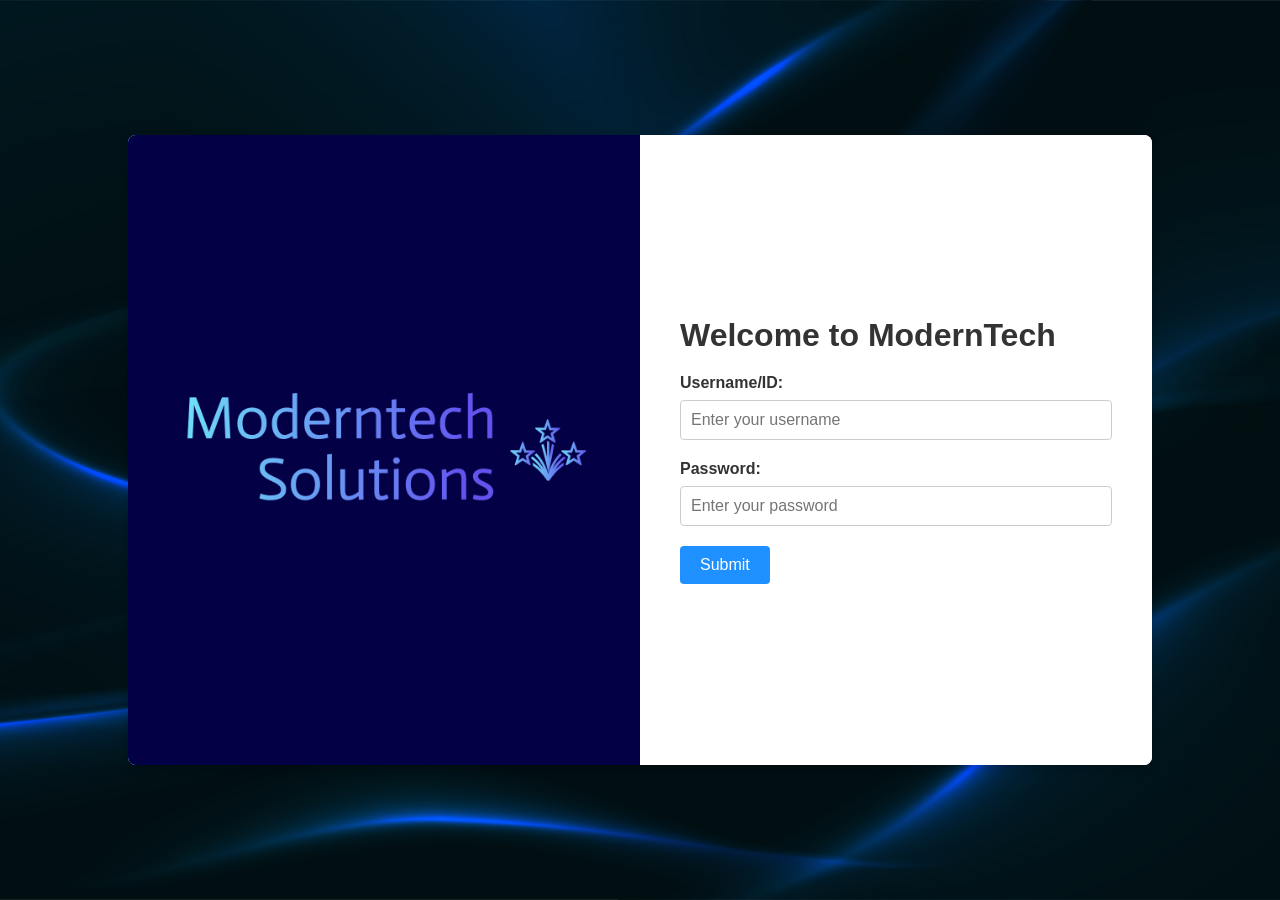
<file: index.html>
<!DOCTYPE html>
<html lang="en">
  <head>
    <meta charset="UTF-8" />
    <meta name="viewport" content="width=device-width, initial-scale=1.0" />
<!-- Title -->
    <title>ModernTech Login</title>
<!-- Linking CSS -->
    <link rel="stylesheet" href="./login/login.css" />
  </head>
  <body>
<!-- Main Container for the login form -->
    <div class="container">
<!-- Left Side of the Main div -->
      <div class="left-side"></div>

<!-- Right Side of the Main div -->
      <div class="right-side">
        <h1>Welcome to ModernTech</h1>
<!-- Login Form -->
        <form class="login-form">
          <label for="username">Username/ID:</label>
          <input type="text" id="username" name="username" placeholder="Enter your username" required />
<!-- Password Input -->
          <label for="password">Password:</label>
          <input type="password" id="password" name="password" placeholder="Enter your password" required />
          <button id="submitButton" type="submit">Submit</button>
        </form>
      </div>
    </div>
<!-- Linking JavaScript -->
    <script src="./login/login.js"></script>
  </body>
</html>
</file>
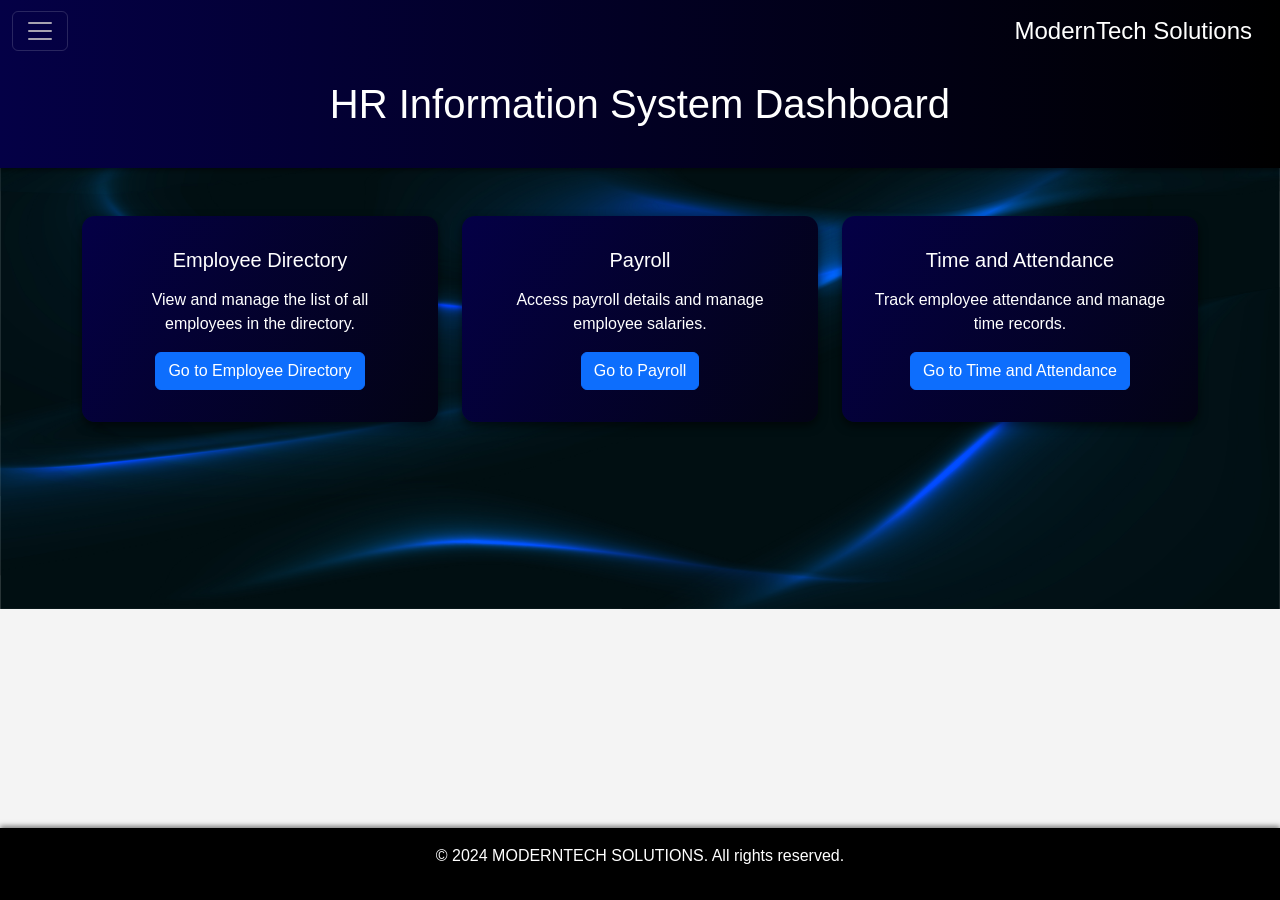
<file: dashboard.html>
<!DOCTYPE html>
<html lang="en">
<head>
    <meta charset="UTF-8">
    <meta name="viewport" content="width=device-width, initial-scale=1.0">
    <link href="https://cdn.jsdelivr.net/npm/bootstrap@5.3.3/dist/css/bootstrap.min.css" rel="stylesheet" integrity="sha384-QWTKZyjpPEjISv5WaRU9OFeRpok6YctnYmDr5pNlyT2bRjXh0JMhjY6hW+ALEwIH" crossorigin="anonymous">
    <script src="https://cdn.jsdelivr.net/npm/bootstrap@5.3.3/dist/js/bootstrap.bundle.min.js" integrity="sha384-YvpcrYf0tY3lHB60NNkmXc5s9fDVZLESaAA55NDzOxhy9GkcIdslK1eN7N6jIeHz" crossorigin="anonymous"></script>
    <title>Dashboard</title>
    <link rel="stylesheet" href="dashboard.css">
    <link rel="icon" type="image/png" href="moderntech-solutions-high-resolution-logo-removebg-preview.png">

</head>
<body>
<br>
<br>


    <header>
        <h1>HR Information System Dashboard</h1>
    </header>


<!-- Bootstrap -->
<nav class="navbar fixed-top" style="background: linear-gradient(90deg, #040046, #000000)";
>
  <div class="container-fluid">
    <!-- Move the navbar toggler button to the left -->
    <button class="navbar-toggler" type="button" data-bs-toggle="offcanvas" data-bs-target="#offcanvasDarkNavbar" aria-controls="offcanvasDarkNavbar" aria-label="Toggle navigation" style="filter: invert(1);">
  <span class="navbar-toggler-icon"></span>
</button>


    <!-- Move the navbar brand to the left -->
    <a class="navbar-brand" href="#">ModernTech Solutions</a>

    <!-- Offcanvas content that will slide from the left -->
    <div class="offcanvas offcanvas-start  text-bg-dark opened-nav" tabindex="-1" id="offcanvasDarkNavbar" aria-labelledby="offcanvasDarkNavbarLabel">
      <div class="offcanvas-header">
        <div>
  <a href="#" class="d-flex align-items-center mb-3 mb-md-0 me-md-auto text-white text-decoration-none">
    <img src="moderntech-solutions-high-resolution-logo-removebg-preview.png" alt="Logo" style="height: 40px; margin-right: 10px;">
           <h5 class="offcanvas-title" id="offcanvasLightNavbarLabel">HR Information System</h5>

  </a>

       </div>
        </h5>
        <button type="button" class="btn-close btn-close-white" data-bs-dismiss="offcanvas" aria-label="Close"></button>
      </div>
      <div class="offcanvas-body">
        <ul class="navbar-nav justify-content-end flex-grow-1 pe-3">
            <li class="nav-item">
          <a class="nav-link active" href="dashboard.html">Home</a>
          </li>
          <li class="nav-item">
            <a class="nav-link" aria-current="page" href="employeedata.html">Employee Directory</a>
          </li>
          <li class="nav-item">
            <a class="nav-link" href="payroll.html">Payroll</a>
          </li>
          <li class="nav-item">
          <a class="nav-link" href="#">Time and Attendance</a>
          </li>
         <div class="position-absolute bottom-0 end-0 translate-middle-x text-center  pb-3">
  <a href="login.html">
    <button id="submitButton" type="button" class="btn btn-danger logout-btn">Logout</button>
  </a>
</div>
      </div>
    </div>
  </div>
</nav>


<!--MAIN-->
    <main>
      
        <section class="container py-5">
            <!-- Summary Cards -->
            <div class="row row-cols-1 row-cols-md-3 g-4">
                <!-- Employee Directory Summary Card -->
                <div class="col">
                    <div class="card h-100 text-center">
                        <div class="card-body">
                            <h2 class="card-title">Employee Directory</h2>
                            <p class="card-text">View and manage the list of all employees in the directory.</p>
                            <a href="employeedata.html" class="btn btn-primary">Go to Employee Directory</a>
                        </div>
                    </div>
                </div>

                <!-- Payroll Summary Card -->
                <div class="col">
                    <div class="card h-100 text-center">
                        <div class="card-body">
                            <h2 class="card-title">Payroll</h2>
                            <p class="card-text">Access payroll details and manage employee salaries.</p>
                            <a href="payroll.html" class="btn btn-primary">Go to Payroll</a>
                        </div>
                    </div>
                </div>

                <!-- Time and Attendance Summary Card -->
                <div class="col">
                    <div class="card h-100 text-center">
                        <div class="card-body">
                            <h5 class="card-title">Time and Attendance</h5>
                            <p class="card-text">Track employee attendance and manage time records.</p>
                            <a href="time-and-attendance.html" class="btn btn-primary">Go to Time and Attendance</a>
                        </div>
                    </div>
                </div>
            </div>
        </section>
    </main>


    <footer>
        <p>&copy; 2024 MODERNTECH SOLUTIONS. All rights reserved.</p>
    </footer>

    <script src="dashboard.js"></script>
</body>
</html>
</file>
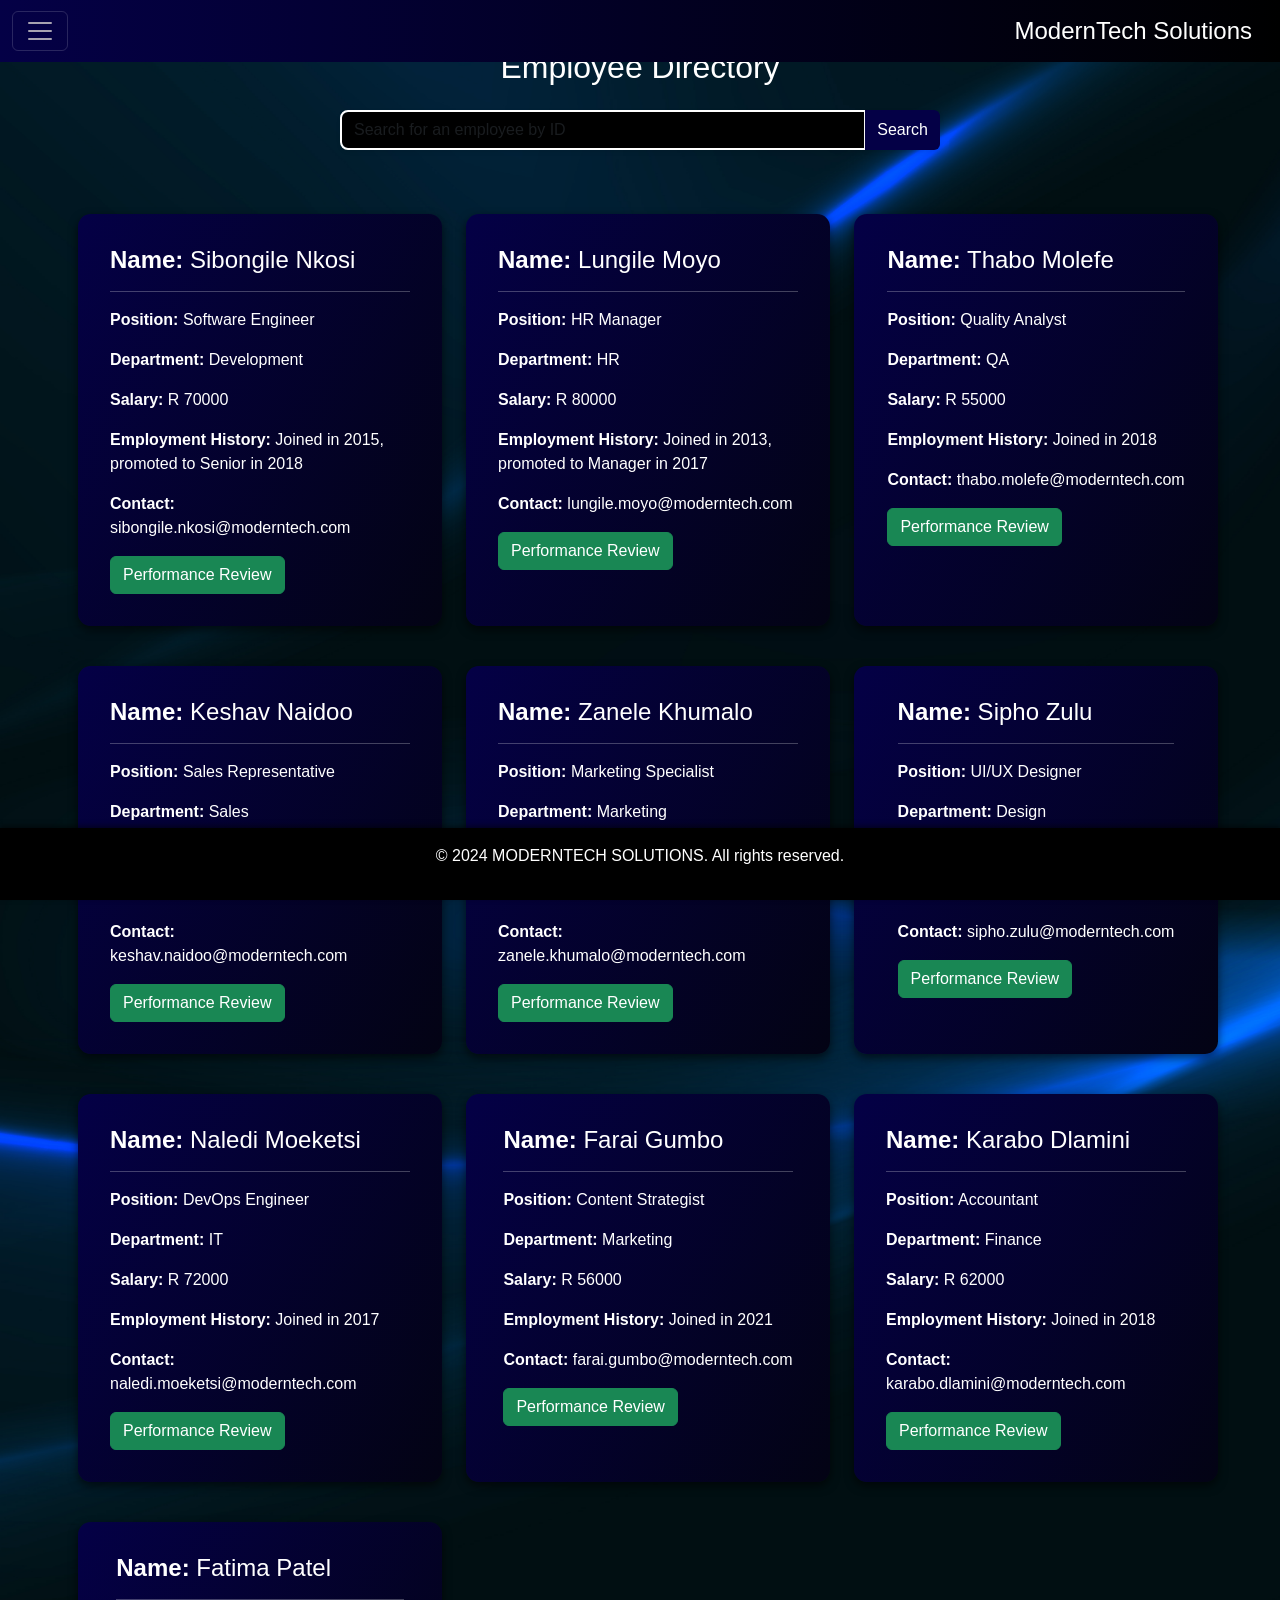
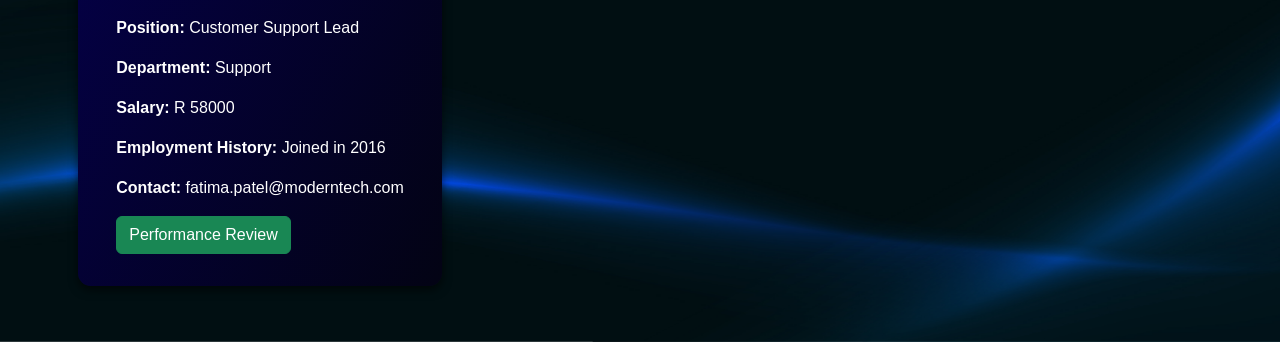
<file: employeedata.html>
<!-- <!DOCTYPE html>
<html lang="en">
<head>
    <meta charset="UTF-8">
    <meta name="viewport" content="width=device-width, initial-scale=1.0">
    <link href="https://cdn.jsdelivr.net/npm/bootstrap@5.3.3/dist/css/bootstrap.min.css" rel="stylesheet" integrity="sha384-QWTKZyjpPEjISv5WaRU9OFeRpok6YctnYmDr5pNlyT2bRjXh0JMhjY6hW+ALEwIH" crossorigin="anonymous">
    <script src="https://cdn.jsdelivr.net/npm/bootstrap@5.3.3/dist/js/bootstrap.bundle.min.js" integrity="sha384-YvpcrYf0tY3lHB60NNkmXc5s9fDVZLESaAA55NDzOxhy9GkcIdslK1eN7N6jIeHz" crossorigin="anonymous"></script>
    <title>Employee Directory</title>
    <link rel="stylesheet" href="style.css">
</head>
<body>

    <header>
        <h1>Welcome to My Website</h1>
    </header>

    <nav class="navbar navbar-expand-lg navbar-dark bg-dark">
        <a class="navbar-brand" href="#">ModernTech HR</a>
        <button class="navbar-toggler" type="button" data-toggle="collapse" data-target="#navbarNav" aria-controls="navbarNav" aria-expanded="false" aria-label="Toggle navigation">
            <span class="navbar-toggler-icon"></span>
        </button>
        <div class="collapse navbar-collapse" id="navbarNav">
            <ul class="navbar-nav ml-auto">
                <li class="nav-item">
                    <a class="nav-link" href="index.html">Staff Information</a>
                </li>
                <li class="nav-item">
                    <a class="nav-link" href="#salary">Salary Management</a>
                </li>
                <li class="nav-item">
                    <a class="nav-link" href="#leave">Holiday request</a>
                </li>
                <li class="nav-item">
                    <a class="nav-link" href="#attendance-tracking">Employee att </a>
                </li>
            </ul>
        </div>
    </nav>

    <main>
        <section>
            <h2>Main Content</h2>
            <div id="data-container"></div>
        </section>
    </main>

    <footer>
        <p>&copy; 2024 MODERNTECH SOLUTIONS. All rights reserved.</p>
    </footer>

    <script src="script.js"></script>
</body>
</html> -->



<!DOCTYPE html>
<html lang="en">
<head>
    <meta charset="UTF-8">
    <meta name="viewport" content="width=device-width, initial-scale=1.0">
    <link href="https://cdn.jsdelivr.net/npm/bootstrap@5.3.3/dist/css/bootstrap.min.css" rel="stylesheet" integrity="sha384-QWTKZyjpPEjISv5WaRU9OFeRpok6YctnYmDr5pNlyT2bRjXh0JMhjY6hW+ALEwIH" crossorigin="anonymous">
    <script src="https://cdn.jsdelivr.net/npm/bootstrap@5.3.3/dist/js/bootstrap.bundle.min.js" integrity="sha384-YvpcrYf0tY3lHB60NNkmXc5s9fDVZLESaAA55NDzOxhy9GkcIdslK1eN7N6jIeHz" crossorigin="anonymous"></script>
    <title>Employee Directory</title>
    <link rel="stylesheet" href="employeedata.css">
    <link rel="icon" type="image/png" href="moderntech-solutions-high-resolution-logo-removebg-preview.png">

</head>
<body>
<!-- Bootstrap -->
<nav class="navbar fixed-top" style="background: linear-gradient(90deg, #040046, #000000)";
>
  <div class="container-fluid">
    <!-- Move the navbar toggler button to the left -->
    <button class="navbar-toggler" type="button" data-bs-toggle="offcanvas" data-bs-target="#offcanvasDarkNavbar" aria-controls="offcanvasDarkNavbar" aria-label="Toggle navigation" style="filter: invert(1);">
  <span class="navbar-toggler-icon"></span>
</button>


    <!-- Move the navbar brand to the left -->
    <a class="navbar-brand" href="#">ModernTech Solutions</a>

    <!-- Offcanvas content that will slide from the left -->
    <div class="offcanvas offcanvas-start  text-bg-dark opened-nav" tabindex="-1" id="offcanvasDarkNavbar" aria-labelledby="offcanvasDarkNavbarLabel">
      <div class="offcanvas-header">
        <div>
  <a href="#" class="d-flex align-items-center mb-3 mb-md-0 me-md-auto text-white text-decoration-none">
    <img src="moderntech-solutions-high-resolution-logo-removebg-preview.png" alt="Logo" style="height: 40px; margin-right: 10px;">
           <h5 class="offcanvas-title" id="offcanvasLightNavbarLabel">HR Information System</h5>

  </a>

       </div>
        </h5>
        <button type="button" class="btn-close btn-close-white" data-bs-dismiss="offcanvas" aria-label="Close"></button>
      </div>
      <div class="offcanvas-body">
        <ul class="navbar-nav justify-content-end flex-grow-1 pe-3">
            <li class="nav-item">
          <a class="nav-link" href="dashboard.html">Home</a>
          </li>
          <li class="nav-item">
            <a class="nav-link active" aria-current="page" href="employeedata.html">Employee Directory</a>
          </li>
          <li class="nav-item">
            <a class="nav-link" href="payroll.html">Payroll</a>
          </li>
          <li class="nav-item">
          <a class="nav-link" href="#">Time and Attendance</a>
          </li>
         <div class="position-absolute bottom-0 end-0 translate-middle-x text-center  pb-3">
  <a href="login.html">
    <button id="submitButton" type="button" class="btn btn-danger logout-btn">Logout</button>
  </a>
</div>
      </div>
    </div>
  </div>
</nav>

    <main>
        <section class="container py-5">
            <h2 class="text-center mb-4">Employee Directory</h2>
    
            <!-- Search Section -->
            <div class="input-group mb-4">
                <input 
                    type="text"
                    id="searchInput"
                    class="form-control shadow-sm"
                    placeholder="Search for an employee by ID"
                    aria-label="Search for an employee"
                >
                <button class="btn btn-primary shadow-sm" onclick="searchEmployee()">Search</button>
            </div>
            
            <!-- Add an Employee
<div class="text-center my-4">
  <h3>Add a New Employee</h3>
  <input type="text" id="newEmployeeName" placeholder="Name" class="form-control my-2">
  <input type="text" id="newEmployeePosition" placeholder="Position" class="form-control my-2">
  <input type="text" id="newEmployeeDepartment" placeholder="Department" class="form-control my-2">
  <input type="number" id="newEmployeeSalary" placeholder="Salary" class="form-control my-2">
  <button class="btn btn-primary" onclick="addEmployee()">Add Employee</button>
</div> -->

    
            <!-- Search Results -->
            <div id="employeeList" class="row row-cols-1 row-cols-md-2 g-4"></div>
    
            <!-- All Employees Data -->
            <div id="data-container" class="row row-cols-1 row-cols-md-2 row-cols-lg-3 g-4 mt-4"></div>
            
        </section>
    </main>
    

    <footer>
        <p>&copy; 2024 MODERNTECH SOLUTIONS. All rights reserved.</p>
    </footer>

    <script src="employeedata.js"></script>
</body>
</html>
</file>
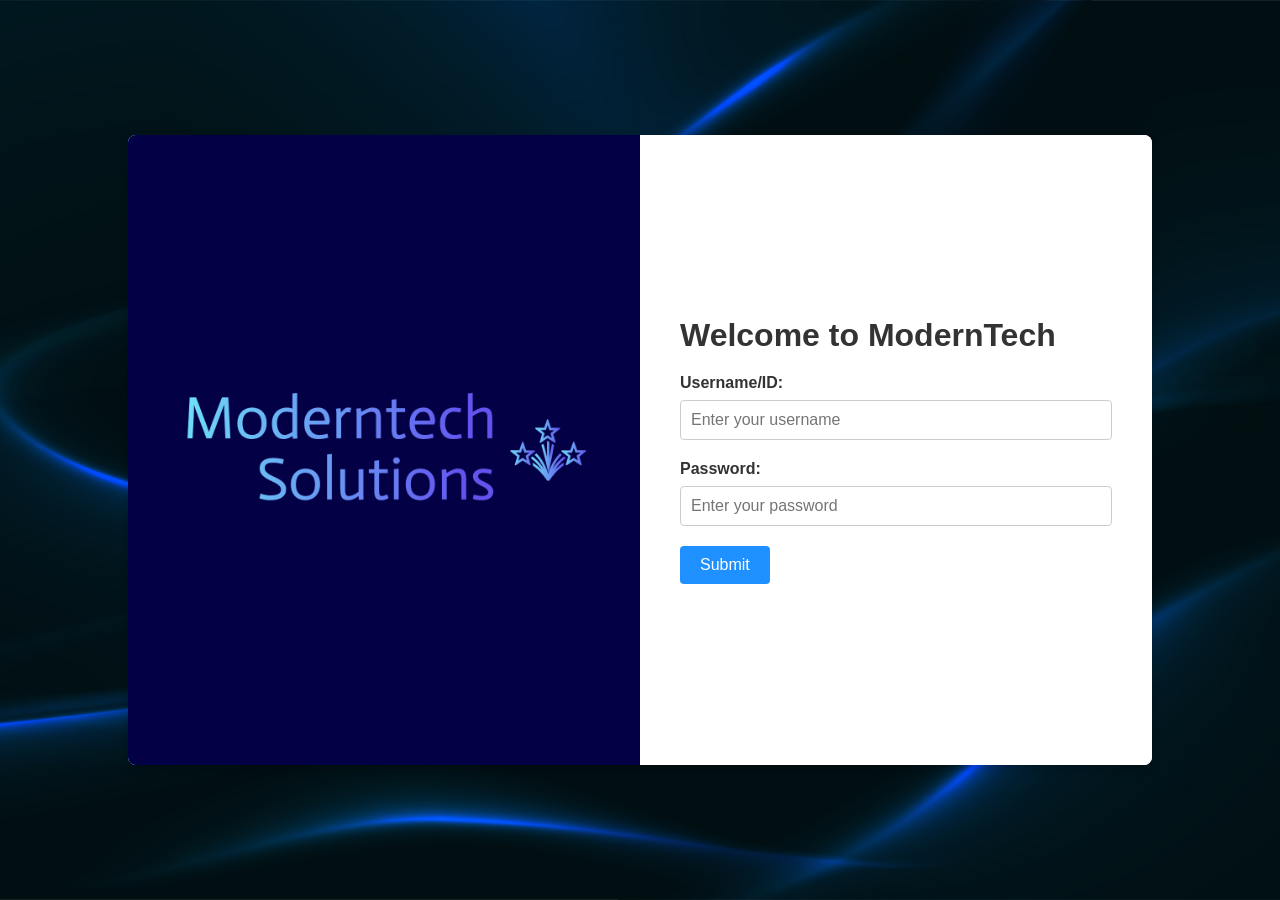
<file: login.html>
<!DOCTYPE html>
<html lang="en">
  <head>
    <meta charset="UTF-8" />
    <meta name="viewport" content="width=device-width, initial-scale=1.0" />
    <title>ModernTech Login</title>
    <link rel="stylesheet" href="login.css" />
  </head>
  <body>
    <div class="container">
      <div class="left-section"></div>

      <div class="right-section">
        <h1>Welcome to ModernTech</h1>
        <form class="login-form">
          <label for="username">Username/ID:</label>
          <input
            type="text"
            id="username"
            name="username"
            placeholder="Enter your username"
            required
          />

          <label for="password">Password:</label>
          <input
            type="password"
            id="password"
            name="password"
            placeholder="Enter your password"
            required
          />
          <button id="submitButton" type="submit">Submit</button>
        </form>
      </div>
    </div>
    <script src="login.js"></script>
  </body>
</html>
</file>
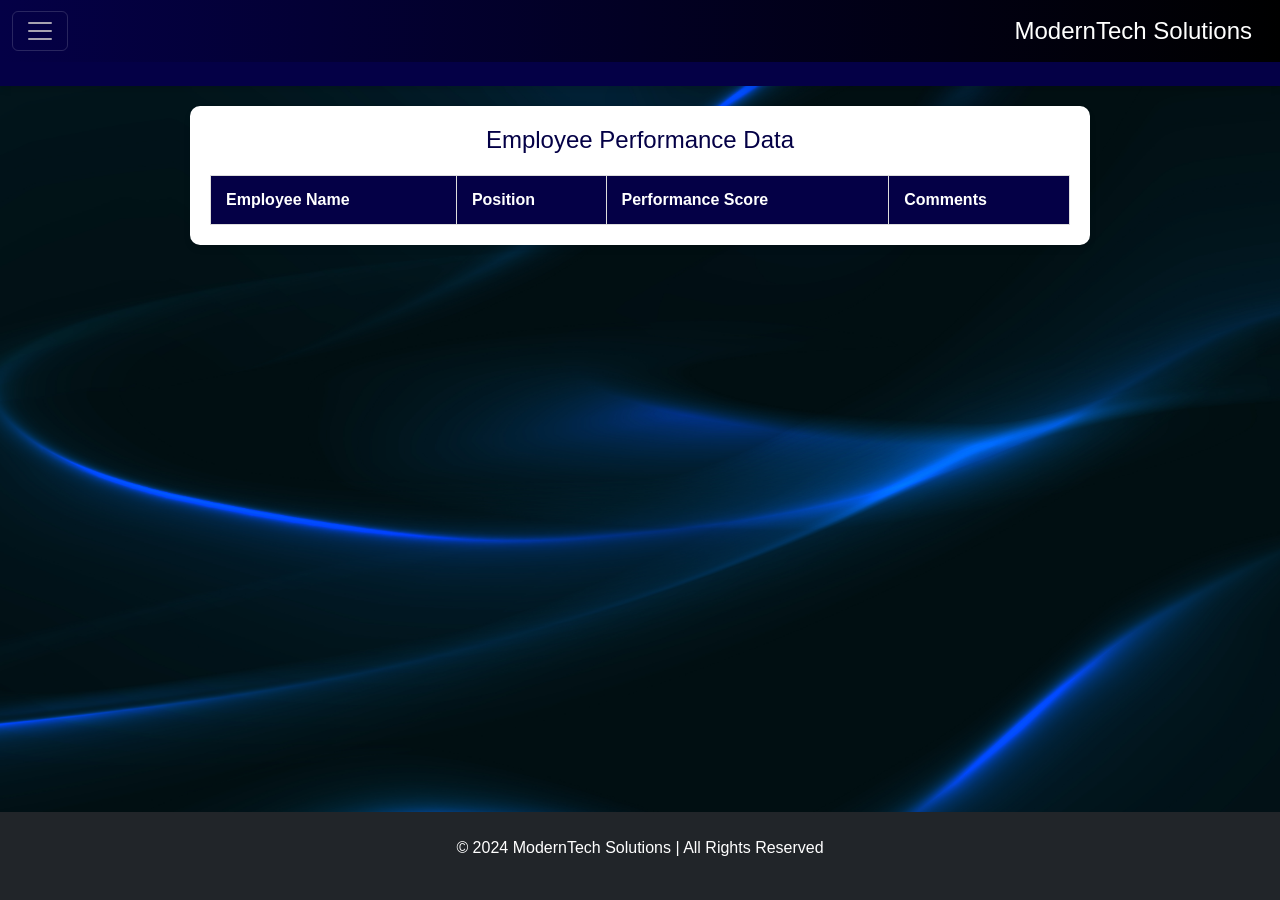
<file: performance.html>
<!DOCTYPE html>
<html lang="en">
<head>
    <meta charset="UTF-8">
    <meta name="viewport" content="width=device-width, initial-scale=1.0">
    <link href="https://cdn.jsdelivr.net/npm/bootstrap@5.3.3/dist/css/bootstrap.min.css" rel="stylesheet" integrity="sha384-QWTKZyjpPEjISv5WaRU9OFeRpok6YctnYmDr5pNlyT2bRjXh0JMhjY6hW+ALEwIH" crossorigin="anonymous">
    <script src="https://cdn.jsdelivr.net/npm/bootstrap@5.3.3/dist/js/bootstrap.bundle.min.js" integrity="sha384-YvpcrYf0tY3lHB60NNkmXc5s9fDVZLESaAA55NDzOxhy9GkcIdslK1eN7N6jIeHz" crossorigin="anonymous"></script>
    <title>Performance Review</title>
    <link rel="stylesheet" href="performance.css">
</head>
<body>

<!-- Bootstrap -->
<nav class="navbar fixed-top" style="background: linear-gradient(90deg, #040046, #000000)";
>
  <div class="container-fluid">
    <!-- Move the navbar toggler button to the left -->
    <button class="navbar-toggler" type="button" data-bs-toggle="offcanvas" data-bs-target="#offcanvasDarkNavbar" aria-controls="offcanvasDarkNavbar" aria-label="Toggle navigation" style="filter: invert(1);">
  <span class="navbar-toggler-icon"></span>
</button>


    <!-- Move the navbar brand to the left -->
    <a class="navbar-brand" href="#">ModernTech Solutions</a>

    <!-- Offcanvas content that will slide from the left -->
    <div class="offcanvas offcanvas-start background-color" tabindex="-1" id="offcanvasDarkNavbar" aria-labelledby="offcanvasDarkNavbarLabel">
      <div class="offcanvas-header">
        <h5 class="offcanvas-title" id="offcanvasLightNavbarLabel">HR Information System</h5>
        <button type="button" class="btn-close btn-close-white" data-bs-dismiss="offcanvas" aria-label="Close"></button>
      </div>
      <div class="offcanvas-body">
        <ul class="navbar-nav justify-content-end flex-grow-1 pe-3">
            <li class="nav-item">
          <a class="nav-link" href="home.html">Home</a>
          </li>
          <li class="nav-item">
            <a class="nav-link active" aria-current="page" href="index.html">Employee Directory</a>
          </li>
          <li class="nav-item">
            <a class="nav-link" href="payroll.html">Payroll</a>
          </li>
          <li class="nav-item">
          <a class="nav-link" href="#">Time and Attendance</a>
          </li>
          <a href="login.html">
          <button id="submitButton" type="button" class="btn btn-danger logout-btn">Logout</button>
          </a>
      </div>
    </div>
  </div>
</nav>

    <header>
        <h1>Performance Review</h1>
    </header>
    <main>
        <section>
            <h2>Employee Performance Data</h2>
            <table id="performance-table">
                <thead>
                    <tr>
                        <th>Employee Name</th>
                        <th>Position</th>
                        <th>Performance Score</th>
                        <th>Comments</th>
                    </tr>
                </thead>
                <tbody>
                    <!-- Rows will be added dynamically -->
                </tbody>
            </table>
        </section>
        
    </main>
     <!-- Footer -->
    <footer class="bg-dark text-white text-center py-4 ">
      <p>&copy; 2024 ModernTech Solutions | All Rights Reserved</p>
      <div class="social-media-links">
        <a href="#" class="text-white mr-3"
          ><i class="fab fa-facebook-f"></i
        ></a>
        <a href="#" class="text-white mr-3"><i class="fab fa-twitter"></i></a>
        <a href="#" class="text-white"><i class="fab fa-instagram"></i></a>
      </div>
    </footer>
    
    <script src="performance.js"></script>
</body>
</html>
</file>
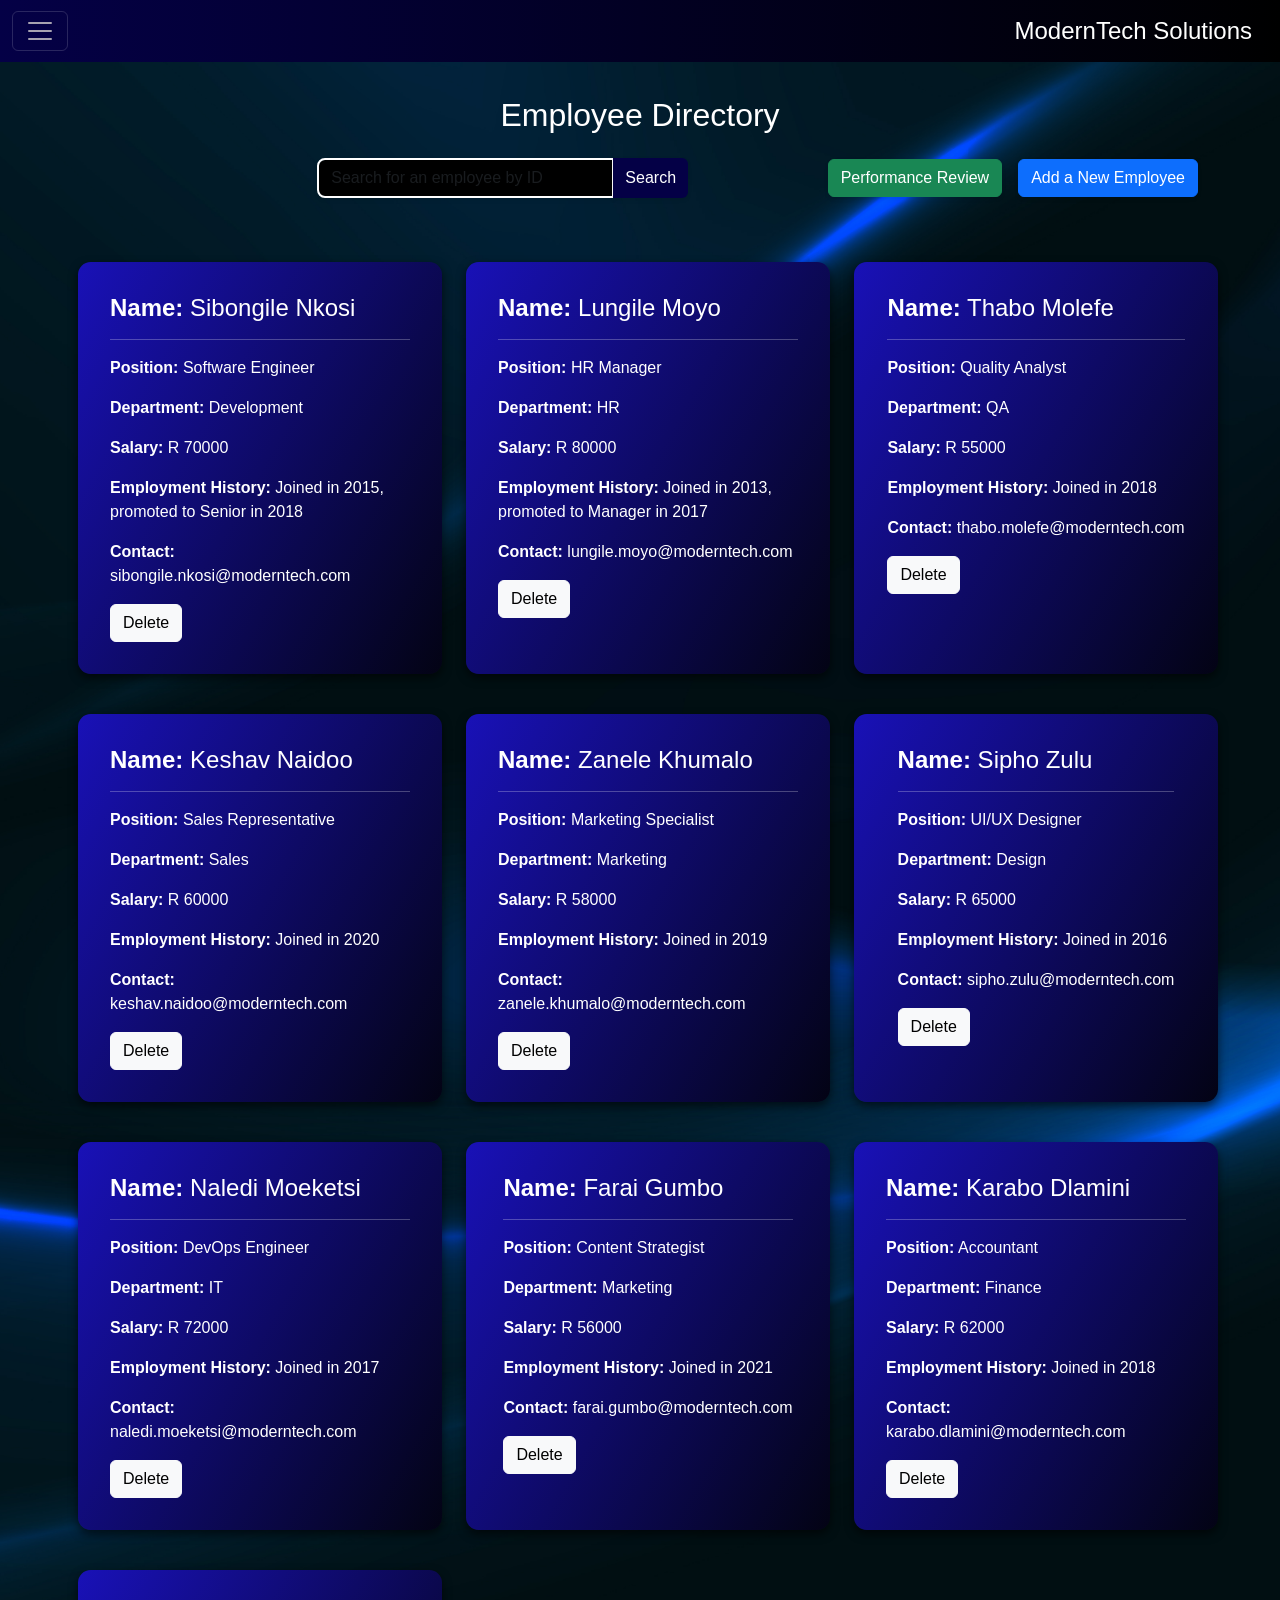
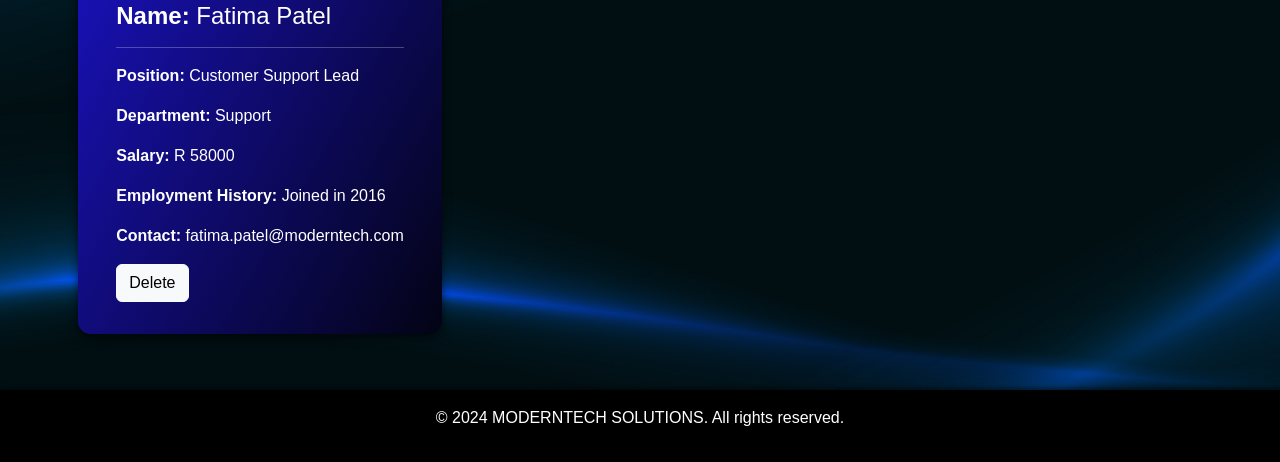
<file: employeeData/employeedata.html>
<!DOCTYPE html>
<html lang="en">
<head>
    <meta charset="UTF-8">
    <meta name="viewport" content="width=device-width, initial-scale=1.0">
    <!-- Bootstrap 5.3.3 Linking -->
    <link href="https://cdn.jsdelivr.net/npm/bootstrap@5.3.3/dist/css/bootstrap.min.css" rel="stylesheet"
        integrity="sha384-QWTKZyjpPEjISv5WaRU9OFeRpok6YctnYmDr5pNlyT2bRjXh0JMhjY6hW+ALEwIH" crossorigin="anonymous">
    <script src="https://cdn.jsdelivr.net/npm/bootstrap@5.3.3/dist/js/bootstrap.bundle.min.js"
        integrity="sha384-YvpcrYf0tY3lHB60NNkmXc5s9fDVZLESaAA55NDzOxhy9GkcIdslK1eN7N6jIeHz"
        crossorigin="anonymous"></script>
    <title>Employee Directory</title>
    <link rel="stylesheet" href="../employeeData/employeedata.css">
    <link rel="icon" type="image/png" href="../assets/moderntech-solutions-high-resolution-logo-removebg-preview.png">
</head>

<body>
      <!-- NavBar retrieved from Bootstrap and then modified -->

    <nav class="navbar fixed-top" style="background: linear-gradient(90deg, #040046, #000000);" ;>
        <div class="container-fluid">
            <button class="navbar-toggler" type="button" data-bs-toggle="offcanvas"
                data-bs-target="#offcanvasDarkNavbar" aria-controls="offcanvasDarkNavbar" aria-label="Toggle navigation"
                style="filter: invert(1);">
                <span class="navbar-toggler-icon"></span>
            </button>

            <a class="navbar-brand" href="#">ModernTech Solutions</a>

            <div class="offcanvas offcanvas-start text-bg-dark opened-nav" tabindex="-1" id="offcanvasDarkNavbar"
                aria-labelledby="offcanvasDarkNavbarLabel">
                <div class="offcanvas-header">
                    <a href="#" class="d-flex align-items-center mb-3 mb-md-0 me-md-auto text-white text-decoration-none">
                        <img src="../assets/moderntech-solutions-high-resolution-logo-removebg-preview.png"
                             alt="Logo" style="height: 40px; margin-right: 10px;">
                        <h5 class="offcanvas-title" id="offcanvasLightNavbarLabel">HR Information System</h5>
                    </a>
                    <button type="button" class="btn-close btn-close-white" data-bs-dismiss="offcanvas"
                            aria-label="Close"></button>
                </div>
                      <!-- Offcanvas content that will slide from the left -->

                <div class="offcanvas-body">
                    <ul class="navbar-nav justify-content-end flex-grow-1 pe-3">
                        <li class="nav-item">
                            <a class="nav-link" href="../dashboard/dashboard.html">Home</a>
                        </li>
                        <li class="nav-item">
                            <a class="nav-link active" aria-current="page" href="../employeeData/employeedata.html">Employee Directory</a>
                        </li>
                        <li class="nav-item">
                            <a class="nav-link" href="../payroll/payroll.html">Payroll</a>
                        </li>
                        <li class="nav-item">
                            <a class="nav-link" href="../time/time.html">Time and Attendance</a>
                        </li>
                        <div class="position-absolute bottom-0 end-0 translate-middle-x text-center pb-3">
                            <a href="../login/login.html">
                                <button id="submitButton" type="button" class="btn btn-danger logout-btn">Logout</button>
                            </a>
                        </div>
                    </ul>
                </div>
            </div>
        </div>
    </nav>
  
<!-- Main Section -->
    <main>
        <section class="container py-5">
            <br>
            <br>
            <h2 class="text-center mb-4">Employee Directory</h2>

            <div class="d-flex justify-content-between align-items-center mb-4">
                <div class="d-flex justify-content-center flex-grow-1" style="margin-left: 10%;">
                    <div class="input-group" style="width: 60%;">
                        <input type="text" id="searchInput" class="form-control shadow-sm" placeholder="Search for an employee by ID" aria-label="Search for an employee">
                        <button class="btn btn-primary shadow-sm" onclick="searchEmployee()" style="border-left: 0;">Search</button>
                    </div>
                </div>

                <!-- Performance Review Button -->
                <a href="../performance/performance.html" target="_blank" rel="noopener noreferrer" class="btn btn-success shadow-sm ms-3">
                    Performance Review
                </a>

                <!-- Add Employee Button -->
                <button type="button" class="btn btn-primary shadow-sm ms-3" data-bs-toggle="modal" data-bs-target="#exampleModal">Add a New Employee</button>
            </div>

            <div id="employeeList" class="row row-cols-1 row-cols-md-2 g-4"></div>

            <!-- Modal for adding an employee-->
            <div class="modal fade" id="exampleModal" tabindex="-1" aria-labelledby="exampleModalLabel" aria-hidden="true">
                <div class="modal-dialog">
                    <div class="modal-content">
                        <div class="modal-header">
                            <h3 class="modal-title fs-5 text-dark" id="exampleModalLabel">Add a New Employee</h3>
                            <button type="button" class="btn-close" data-bs-dismiss="modal" aria-label="Close"></button>
                        </div>
                        <form id="addEmployeeForm">
                            <div class="modal-body">
                                <div class="row g-3 mb-4">
                                    <div class="col-md-4">
                                        <input type="text" id="name" class="form-control" placeholder="Name" required>
                                    </div>
                                    <div class="col-md-4">
                                        <input type="text" id="position" class="form-control" placeholder="Position" required>
                                    </div>
                                    <div class="col-md-4">
                                        <input type="text" id="department" class="form-control" placeholder="Department" required>
                                    </div>
                                    <div class="col-md-4">
                                        <input type="number" id="salary" class="form-control" placeholder="Salary" required>
                                    </div>
                                    <div class="col-md-4">
                                        <input type="text" id="employmentHistory" class="form-control" placeholder="Employment History" required>
                                    </div>
                                    <div class="col-md-4">
                                        <input type="text" id="contact" class="form-control" placeholder="Contact" required>
                                    </div>
                                </div>
                            </div>
                            <div class="modal-footer">
                                <button type="button" class="btn btn-danger" data-bs-dismiss="modal">Close</button>
                                <button type="submit" class="btn btn-success">Add</button>
                            </div>
                        </form>
                    </div>
                </div>
            </div>

            <div id="data-container" class="row row-cols-1 row-cols-md-2 row-cols-lg-3 g-4 mt-4"></div>
        </section>
    </main>
<!-- Footer -->

    <footer>
        <p>&copy; 2024 MODERNTECH SOLUTIONS. All rights reserved.</p>
    </footer>

    <script src="../employeeData/employeedata.js"></script>
</body>
</html>
</file>
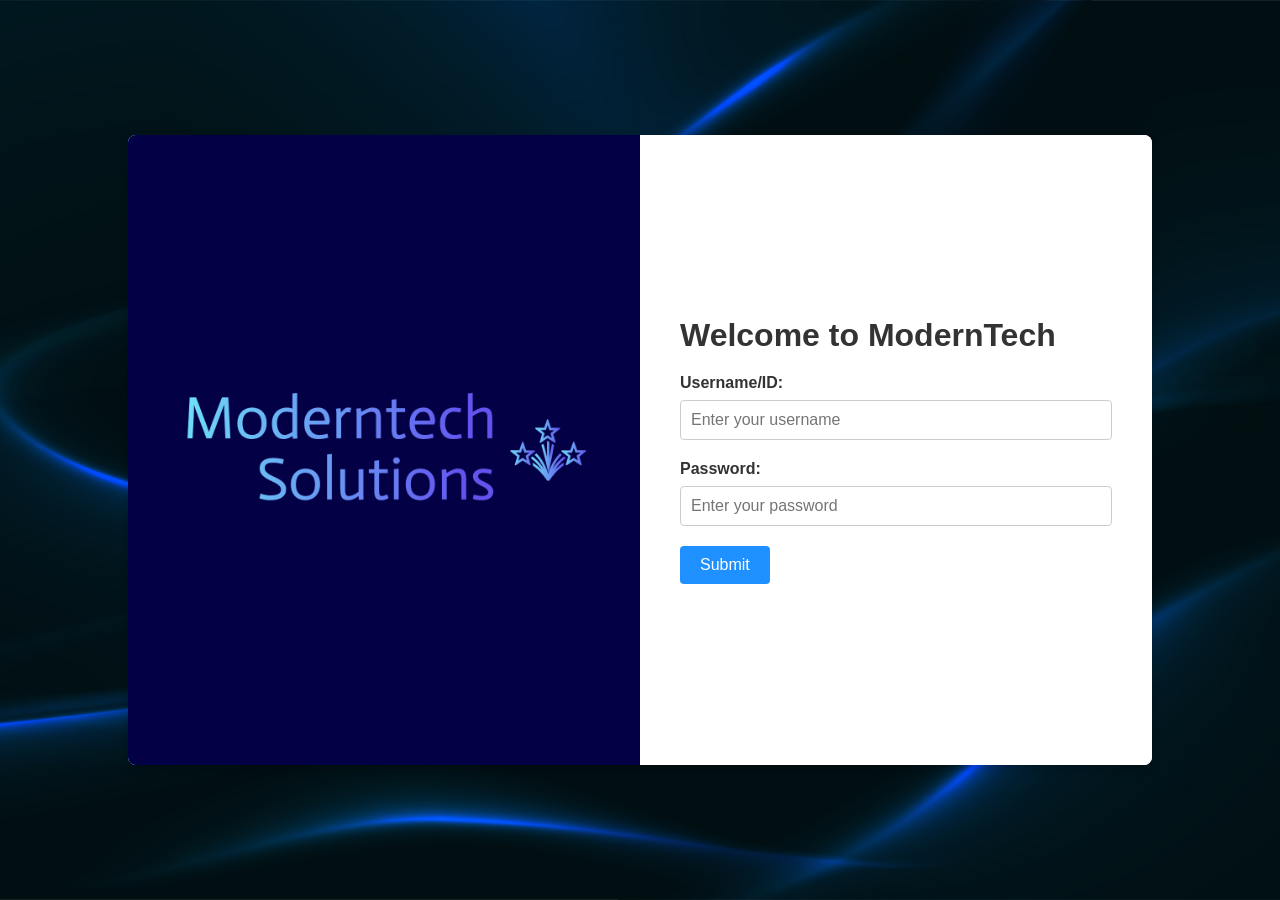
<file: login/login.html>
<!DOCTYPE html>
<html lang="en">
  <head>
    <meta charset="UTF-8" />
    <meta name="viewport" content="width=device-width, initial-scale=1.0" />
<!-- Title -->
    <title>ModernTech Login</title>
<!-- Linking CSS -->
    <link rel="stylesheet" href="../login/login.css" />
  </head>
  <body>
<!-- Main Container for the login form -->
    <div class="container">
<!-- Left Side of the Main div -->
      <div class="left-side"></div>

<!-- Right Side of the Main div -->
      <div class="right-side">
        <h1>Welcome to ModernTech</h1>
<!-- Login Form -->
        <form class="login-form">
          <label for="username">Username/ID:</label>
          <input type="text" id="username" name="username" placeholder="Enter your username" required />
<!-- Password Input -->
          <label for="password">Password:</label>
          <input type="password" id="password" name="password" placeholder="Enter your password" required />
          <button id="submitButton" type="submit">Submit</button>
        </form>
      </div>
    </div>
<!-- Linking JavaScript -->
    <script src="../login/login.js"></script>
  </body>
</html>
</file>
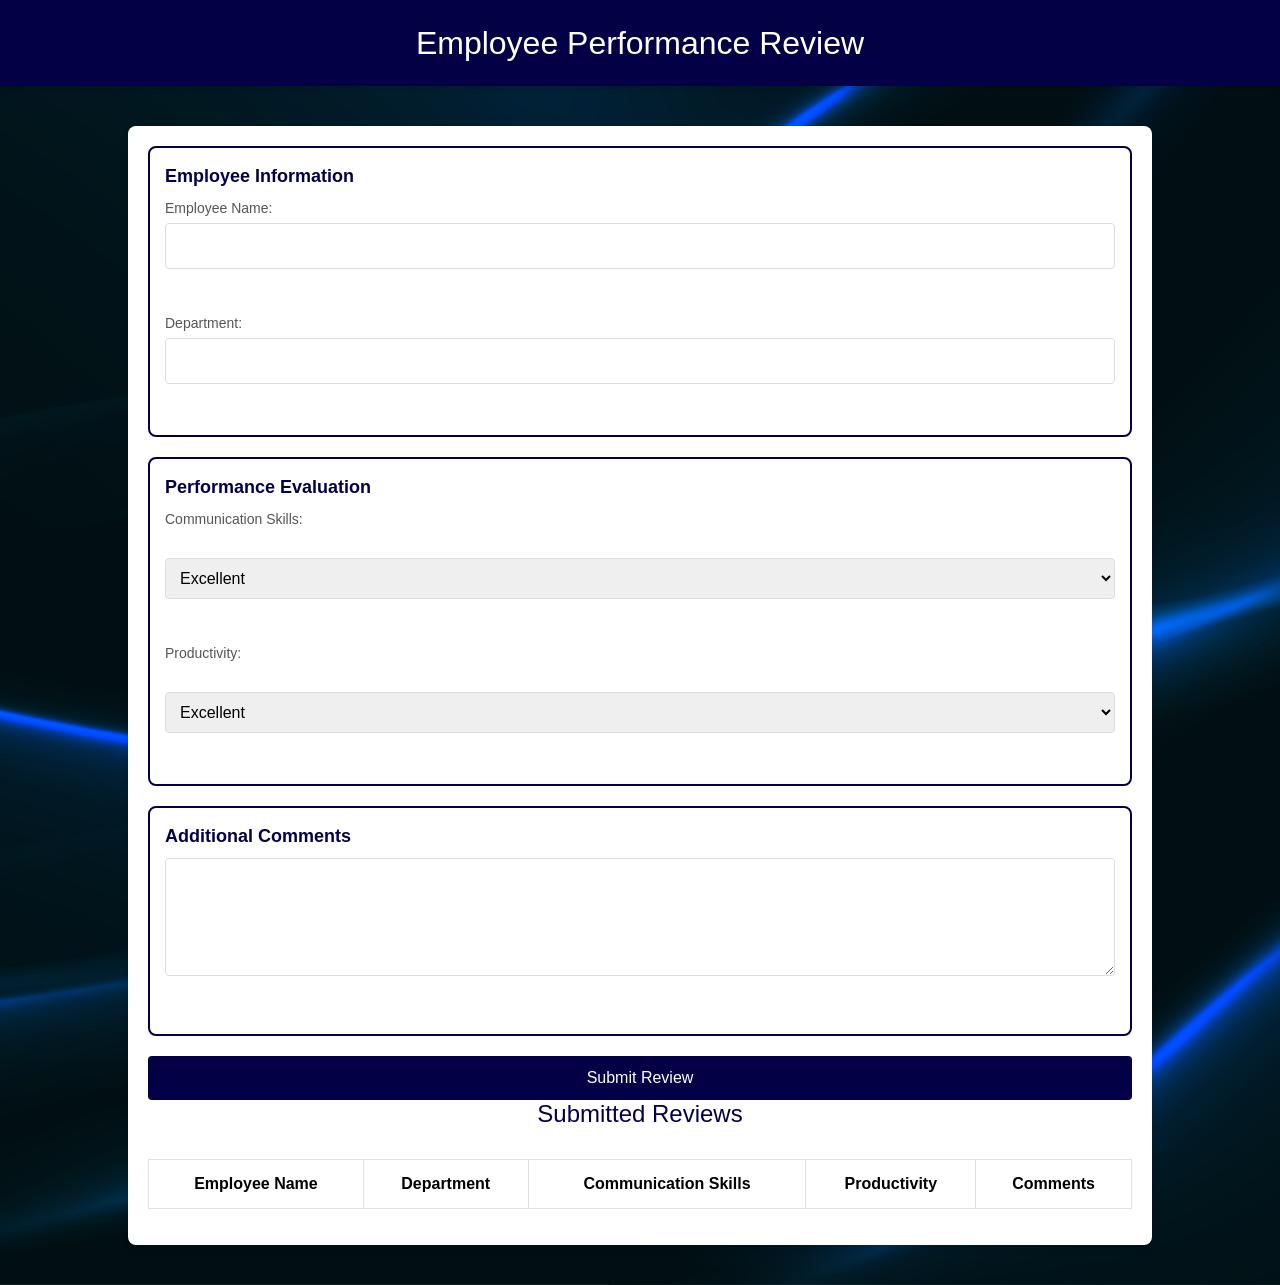
<file: performance/performance.html>
<!DOCTYPE html>
<html lang="en">
  <head>
    <meta charset="UTF-8" />
    <meta name="viewport" content="width=device-width, initial-scale=1.0" />

    <title>Performance Review Form</title>

    <link
      href="https://cdn.jsdelivr.net/npm/bootstrap@5.3.3/dist/css/bootstrap.min.css"
      rel="stylesheet"
      integrity="sha384-QWTKZyjpPEjISv5WaRU9OFeRpok6YctnYmDr5pNlyT2bRjXh0JMhjY6hW+ALEwIH"
      crossorigin="anonymous"
    />

    <link rel="stylesheet" href="../performance/performance.css" />
  </head>

  <body>
    <header>
      <h1>Employee Performance Review</h1>
    </header>

    <div class="container">
      <!-- Review form -->
      <form id="performanceReviewForm">
        <!-- Employee information section -->
        <fieldset>
          <legend>Employee Information</legend>
          <label for="employeeName">Employee Name:</label>
          <input
            type="text"
            id="employeeName"
            name="employeeName"
            required
          /><br /><br />

          <label for="department">Department:</label>
          <input
            type="text"
            id="department"
            name="department"
            required
          /><br /><br />
        </fieldset>

        <!-- Performance evaluation section -->
        <fieldset>
          <legend>Performance Evaluation</legend>
          <label for="communication">Communication Skills:</label><br />
          <select id="communication" name="communication">
            <option value="Excellent">Excellent</option>
            <option value="Good">Good</option>
            <option value="Average">Average</option>
            <option value="Needs Improvement">Needs Improvement</option></select
          ><br /><br />

          <label for="productivity">Productivity:</label><br />
          <select id="productivity" name="productivity">
            <option value="Excellent">Excellent</option>
            <option value="Good">Good</option>
            <option value="Average">Average</option>
            <option value="Needs Improvement">Needs Improvement</option></select
          ><br /><br />
        </fieldset>

        <!-- Additional comments section -->
        <fieldset>
          <legend>Additional Comments</legend>
          <textarea id="comments" name="comments" rows="4" cols="50"></textarea
          ><br /><br />
        </fieldset>

        <button type="submit">Submit Review</button>
      </form>

      <!-- Table for displaying submitted reviews -->
      <h2>Submitted Reviews</h2>
      <table id="reviewsTable" class="table table-bordered">
        <thead>
          <tr>
            <th>Employee Name</th>
            <th>Department</th>
            <th>Communication Skills</th>
            <th>Productivity</th>
            <th>Comments</th>
          </tr>
        </thead>
        <tbody>
          <!-- Dynamically added rows -->
        </tbody>
      </table>
    </div>

    <!-- JavaScript for functionality -->
    <script src="../performance/performance.js"></script>
  </body>
</html>
</file>
<file: login/login.css>
/* Resetting margins and paddings for all elements*/
* {
  margin: 0;
  padding: 0;
  box-sizing: border-box;
}
/* Body Styling*/
body {
  font-family: Arial, sans-serif;
  display: flex;
  justify-content: center;
  align-items: center;
  height: 100vh;
  margin: 0;

  /* Background Image */
  background-image: url('../assets/195384443_80e5a83e-0a99-494d-9489-4e89a8630084.jpg'); 
  background-size: cover; 
  background-position: center; 
  background-repeat: no-repeat; 
  background-color: #f4f4f4; 
}

/* Main container styling */
.container {
  display: flex;
  width: 80%;
  height: 70%;
  box-shadow: 0 4px 8px rgba(0, 0, 0, 0.2);
  background-color: #fff;
  border-radius: 8px;
  overflow: hidden;
}

/* Left side of 'container' div */
.left-side {
  width: 50%;
  background-color: #1e90ff;
  color: #fff;
  display: flex;
  flex-direction: column;
  justify-content: center;
  align-items: center;
  text-align: center;
  padding: 20px;

  /* Background Image for the left-side */
  background-image: url('../assets/logo-color.png'); 
  background-size: cover; 
  background-position: center; 
  background-repeat: no-repeat;
}

/* Placeholder styles for logo or text on the left side */
.logo-placeholder {
  font-size: 1.5rem;
  font-weight: bold;
  margin-bottom: 20px;
}

.text-placeholder {
  font-size: 1rem;
}

/* Right Side of 'container' div */
.right-side {
  width: 50%;
  padding: 40px;
  display: flex;
  flex-direction: column;
  justify-content: center;
  align-items: flex-start;
  background-color: #ffffff;
}

.right-side h1 {
  margin-bottom: 20px;
  color: #333;
}

/* Login Form Styling -start- */
.login-form {
  width: 100%;
}

.login-form label {
  display: block;
  margin-bottom: 8px;
  font-weight: bold;
  color: #333;
}

.login-form input {
  width: 100%;
  padding: 10px;
  margin-bottom: 20px;
  border: 1px solid #ccc;
  border-radius: 4px;
  font-size: 1rem;
}

.login-form button {
  padding: 10px 20px;
  background-color: #1e90ff;
  color: white;
  border: none;
  border-radius: 4px;
  font-size: 1rem;
  cursor: pointer;
}

.login-form button:hover {
  background-color: #0073e6;
}
/* Login Form Styling -end- */
</file>
<file: dashboard.css>
/* Base Styles */
body {
    font-family: 'Roboto', sans-serif;
    background-color: #000000;
    color: #FFFFFF;
    margin: 0;
    padding: 0;
    /* Background Image for the Whole Page */
    background-image: url('195384443_80e5a83e-0a99-494d-9489-4e89a8630084.jpg');
    background-size: cover; /* Ensures the image covers the whole page */
    background-position: center; /* Centers the image */
    background-repeat: no-repeat; /* Prevents image repetition */
    background-color: #f4f4f4; /* Fallback color for unsupported images */
}


header {
    text-align: center;
    padding: 2rem;
    background: linear-gradient(90deg, #040046, #000000);
    color: #FFFFFF;
    box-shadow: 0 2px 5px rgba(0, 0, 0, 0.5);
}

/* Navbar start*/
.navbar {
  background-color: #040046;
  text-align: center;
}

.navbar-brand {
  font-size: 1.5rem;
  color: #ffffff !important;
}

.navbar-nav .nav-link {
  color: #ffffff;
  transition: color 0.3s;
}

.opened-nav {
  background-color: #040046 !important;
}
.active {
  color: white !important;
  text-decoration: underline;
}
.nav-link {
  color: white !important;
  font-size: large;
}
.nav-link:hover {
  color: white !important;
  text-decoration: underline;
}
/* end */

/* Search Section */
.input-group {
    max-width: 600px;
    margin: 0 auto;
}

.input-group .form-control {
    border: 2px solid #FFFFFF;
    border-radius: 0.5rem;
    background-color: #000000;
    color: #FFFFFF;
    transition: box-shadow 0.3s;
}

.input-group .form-control:focus {
    box-shadow: 0 0 10px #040046;
}

.input-group .btn-primary {
    background-color: #040046;
    border: none;
    transition: transform 0.3s, background-color 0.3s;
}

.input-group .btn-primary:hover {
    background-color: #3333FF;
    transform: scale(1.05);
}

/* Employee Cards */
.card {
    background: linear-gradient(120deg, #040046, #030314);
    color: #FFFFFF;
    border: none;
    border-radius: 0.8rem;
    box-shadow: 0 4px 10px rgba(0, 0, 0, 0.6);
    width: 100%;
    transition: transform 0.3s, box-shadow 0.3s;
    display: flex;
    flex-direction: column;
    justify-content: center;
    align-items: center;
    padding: 1rem;  /* Add padding for spacing inside the card */
}

.card:hover {
    transform: translateY(-10px);
    box-shadow: 0 6px 20px rgba(0, 0, 0, 0.8);
}

.card .card-title {
    color: #FFFFFF;
    font-size: 1.25rem;
    margin-bottom: 1rem;  /* Add some margin to the title for spacing */
}


/* Employee List Grid */
#data-container {
    display: grid;
    grid-template-columns: repeat(3, 1fr);
    gap: 1.5rem;
    margin-top: 2rem;
}

/* Footer */
footer {
    position: fixed;
    bottom: 0;
    width: 100%;
    text-align: center;
    padding: 1rem;
    background-color: #000000;
    color: #FFFFFF;
    box-shadow: 0 -2px 5px rgba(0, 0, 0, 0.5);
    animation: fadeIn 1s ease-in-out;
}


/* Animations */
@keyframes slideInFromTop {
    0% {
        transform: translateY(-100%);
        opacity: 0;
    }
    100% {
        transform: translateY(0);
        opacity: 1;
    }
}

@keyframes fadeIn {
    0% {
        opacity: 0;
    }
    100% {
        opacity: 1;
    }
}

/* Employee List */
#employeeList {
    margin-top: 2rem;
    animation: fadeIn 1s ease-in-out;
}

#employeeList div {
    background-color: #040046;
    padding: 1rem;
    border-radius: 0.5rem;
    margin-bottom: 1rem;
    box-shadow: 0 3px 6px rgba(0, 0, 0, 0.5);
}

/* Responsiveness */
@media (max-width: 768px) {
    header h1 {
        font-size: 1.5rem;
    }

    .navbar-brand {
        font-size: 1.25rem;
    }

    #data-container {
        grid-template-columns: 1fr;
    }
}

@media (min-width: 769px) and (max-width: 1024px) {
    #data-container {
        grid-template-columns: repeat(2, 1fr);
    }
}

/* #newEmployeeName,
#newEmployeePosition,
#newEmployeeDepartment,
#newEmployeeSalary {
  max-width: 300px;
  margin: 0 auto;
}
 */

 .background-color{
    background-color: #040046;
 }
</file>
<file: employeedata.css>
/* Base Styles */
body {
  font-family: "Roboto", sans-serif;
  background-color: #000000;
  color: #ffffff;
  margin: 0;
  padding: 0;
  background-image: url("195384443_80e5a83e-0a99-494d-9489-4e89a8630084.jpg");
  background-size: cover;
  background-repeat: no-repeat;
  background-position: center;
}

header {
  text-align: center;
  padding: 2rem;
  background: linear-gradient(90deg, #040046, #000000);
  color: #ffffff;
  box-shadow: 0 2px 5px rgba(0, 0, 0, 0.5);
}

/* Navbar start*/
.navbar {
  background-color: #040046;
  text-align: center;
  
}

.navbar-brand {
  font-size: 1.5rem;
  color: #ffffff !important;
}

.navbar-nav .nav-link {
  color: #ffffff;
  transition: color 0.3s;
}

.opened-nav {
  background-color: #040046 !important;
}
.active {
  color: white !important;
  text-decoration: underline;
}
.nav-link {
  color: white !important;
  font-size: large;
}
.nav-link:hover {
  color: white !important;
  text-decoration: underline;
}
/* end */

/* Search Section */
.input-group {
  max-width: 600px;
  margin: 0 auto;
}

.input-group .form-control {
  border: 2px solid #ffffff;
  border-radius: 0.5rem;
  background-color: #000000;
  color: #ffffff;
  transition: box-shadow 0.3s;
}

.input-group .form-control:focus {
  box-shadow: 0 0 10px #040046;
}

.input-group .btn-primary {
  background-color: #040046;
  border: none;
  transition: transform 0.3s, background-color 0.3s;
}

.input-group .btn-primary:hover {
  background-color: #3333ff;
  transform: scale(1.05);
}

/* Employee Cards */
.card {
  background: linear-gradient(120deg, #040046, #030314);
  color: #ffffff;
  border: none;
  border-radius: 0.8rem;
  box-shadow: 0 4px 10px rgba(0, 0, 0, 0.6);
  width: 100%;
  transition: transform 0.3s, box-shadow 0.3s;
  display: flex;
  flex-direction: column;
  justify-content: center;
  align-items: center;
  padding: 1rem; /* Add padding for spacing inside the card */
}

.card:hover {
  transform: translateY(-10px);
  box-shadow: 0 6px 20px rgba(0, 0, 0, 0.8);
}

.card .card-title {
  color: #ffffff;
  font-size: 1.25rem;
  margin-bottom: 1rem; /* Add some margin to the title for spacing */
}

/* Employee List Grid */
#data-container {
  display: grid;
  grid-template-columns: repeat(3, 1fr);
  gap: 1.5rem;
  margin-top: 2rem;
}

/* Footer */
footer {
  position: fixed;
  bottom: 0;
  width: 100%;
  text-align: center;
  padding: 1rem;
  background-color: #000000;
  color: #ffffff;
  box-shadow: 0 -2px 5px rgba(0, 0, 0, 0.5);
  animation: fadeIn 1s ease-in-out;
}

/* Animations */
@keyframes slideInFromTop {
  0% {
    transform: translateY(-100%);
    opacity: 0;
  }
  100% {
    transform: translateY(0);
    opacity: 1;
  }
}

@keyframes fadeIn {
  0% {
    opacity: 0;
  }
  100% {
    opacity: 1;
  }
}

/* Employee List */
#employeeList {
  margin-top: 2rem;
  animation: fadeIn 1s ease-in-out;
}

#employeeList div {
  background-color: #040046;
  padding: 1rem;
  border-radius: 0.5rem;
  margin-bottom: 1rem;
  box-shadow: 0 3px 6px rgba(0, 0, 0, 0.5);
}

/* Responsiveness */
@media (max-width: 768px) {
  header h1 {
    font-size: 1.5rem;
  }

  .navbar-brand {
    font-size: 1.25rem;
  }

  #data-container {
    grid-template-columns: 1fr;
  }
}

@media (min-width: 769px) and (max-width: 1024px) {
  #data-container {
    grid-template-columns: repeat(2, 1fr);
  }
}

/* #newEmployeeName,
#newEmployeePosition,
#newEmployeeDepartment,
#newEmployeeSalary {
  max-width: 300px;
  margin: 0 auto;
}
 */
</file>
<file: login.css>
/* Reset styles for consistency */
* {
    margin: 0;
    padding: 0;
    box-sizing: border-box;
  }
  
  body {
    font-family: Arial, sans-serif;
    display: flex;
    justify-content: center;
    align-items: center;
    height: 100vh;
    margin: 0;
  
    /* Background Image for the Whole Page */
    background-image: url('195384443_80e5a83e-0a99-494d-9489-4e89a8630084.jpg'); /* Replace with your image path */
    background-size: cover; /* Ensures the image covers the whole page */
    background-position: center; /* Centers the image */
    background-repeat: no-repeat; /* Prevents image repetition */
    background-color: #f4f4f4; /* Fallback color for unsupported images */
  }
  
  
  .container {
    display: flex;
    width: 80%;
    height: 70%;
    box-shadow: 0 4px 8px rgba(0, 0, 0, 0.2);
    background-color: #fff;
    border-radius: 8px;
    overflow: hidden;
  }
  
  .left-section {
    width: 50%;
    background-color: #1e90ff;
    color: #fff;
    display: flex;
    flex-direction: column;
    justify-content: center;
    align-items: center;
    text-align: center;
    padding: 20px;
  
    /* Background Image Placeholder */
    background-image: url('logo-color.png'); /* Replace with your image path */
    background-size: cover; /* Ensures the image covers the section */
    background-position: center; /* Centers the image */
    background-repeat: no-repeat; /* Avoids repeating the image */
  }
  
  
  .logo-placeholder {
    font-size: 1.5rem;
    font-weight: bold;
    margin-bottom: 20px;
  }
  
  .text-placeholder {
    font-size: 1rem;
  }
  
  /* Right Section */
  .right-section {
    width: 50%;
    padding: 40px;
    display: flex;
    flex-direction: column;
    justify-content: center;
    align-items: flex-start;
    background-color: #ffffff;
  }
  
  .right-section h1 {
    margin-bottom: 20px;
    color: #333;
  }
  
  .login-form {
    width: 100%;
  }
  
  .login-form label {
    display: block;
    margin-bottom: 8px;
    font-weight: bold;
    color: #333;
  }
  
  .login-form input {
    width: 100%;
    padding: 10px;
    margin-bottom: 20px;
    border: 1px solid #ccc;
    border-radius: 4px;
    font-size: 1rem;
  }
  
  .login-form button {
    padding: 10px 20px;
    background-color: #1e90ff;
    color: white;
    border: none;
    border-radius: 4px;
    font-size: 1rem;
    cursor: pointer;
  }
  
  .login-form button:hover {
    background-color: #0073e6;
  }
</file>
<file: performance.css>
/* General Styles */
body {
  font-family: "Arial", sans-serif;
  margin: 0;
  padding: 0;
  background-color: #f9f9f9;
  color: #333;
  height: 100vh;
  /* Background Image for the Whole Page */
  background-image: url("195384443_80e5a83e-0a99-494d-9489-4e89a8630084.jpg"); /* Replace with your image path */
  background-size: cover; /* Ensures the image covers the whole page */
  background-position: center; /* Centers the image */
  background-repeat: no-repeat; /* Prevents image repetition */
  background-color: #f4f4f4; /* Fallback color for unsupported images */
}

/* Header Styles */
header {
  background-color: #040046;
  color: white;
  padding: 1.5rem;
  text-align: center;
  box-shadow: 0px 4px 6px rgba(0, 0, 0, 0.1);
}

header h1 {
  margin: 0;
  font-size: 2rem;
}

/* Main Content */
main {
  max-width: 900px;
  margin: 20px auto;
  background: white;
  padding: 20px;
  border-radius: 10px;
  box-shadow: 0 4px 6px rgba(0, 0, 0, 0.1);
}

/* Section Headings */
h2 {
  color: #040046;
  font-size: 1.5rem;
  margin-bottom: 20px;
  text-align: center;
}

/* Table Styles */
table {
  width: 100%;
  border-collapse: collapse;
  margin-top: 10px;
}

th,
td {
  padding: 12px 15px;
  border: 1px solid #ddd;
  text-align: left;
}

thead {
  background-color: #040046;
  color: white;
}

tr:nth-child(even) {
  background-color: #f4f4f4;
}

tr:hover {
  background-color: #eaeaea;
  cursor: pointer;
}

th {
  font-weight: bold;
}

/* Responsive Design */
@media (max-width: 600px) {
  body {
    padding: 0 10px;
  }

  table {
    font-size: 14px;
  }

  header h1 {
    font-size: 1.5rem;
  }

  main {
    padding: 15px;
  }
}

.background-color {
  background-color: #040046;
}

#offcanvasLightNavbarLabel {
  color: white;
}

.logout-btn {
  font-size: 16px;
  padding: 10px 20px;
  border-radius: 25px;
  transition: all 0.3s ease;
  position: absolute;
  bottom: 20px;
  right: 20px;
}

/* Navbar */
.navbar {
  background-color: #040046;
  /* box-shadow: 0 4px 10px rgba(0, 0, 0, 0.5); */
}

.navbar-brand {
  font-size: 1.5rem;
  color: #ffffff !important;
}

.navbar-nav .nav-link {
  color: #ffffff;
  transition: color 0.3s;
}

.navbar-nav .nav-link:hover {
  color: #040046;
}
footer {
  position: absolute;
  bottom: 0;
  width: 100%;
}
</file>
<file: employeeData/employeedata.css>
/* Body Styling */
body {
  font-family: "Roboto", sans-serif;
  background-color: #000000;
  color: #ffffff;
  margin: 0;
  padding: 0;
  background-image: url("../assets/195384443_80e5a83e-0a99-494d-9489-4e89a8630084.jpg");
  background-size: cover;
  background-repeat: no-repeat;
  background-position: center;
}

header {
  text-align: center;
  padding: 2rem;
  background: linear-gradient(90deg, #040046, #000000);
  color: #ffffff;
  box-shadow: 0 2px 5px rgba(0, 0, 0, 0.5);
}

/* Navbar start*/
.navbar {
  background-color: #040046;
  text-align: center;
}

.navbar-brand {
  font-size: 1.5rem;
  color: #ffffff !important;
}

.navbar-nav .nav-link {
  color: #ffffff;
  transition: color 0.3s;
}

.opened-nav {
  background-color: #040046 !important;
}

.active {
  color: white !important;
  text-decoration: underline;
}

.nav-link {
  color: white !important;
  font-size: large;
}

.nav-link:hover {
  color: white !important;
  text-decoration: underline;
}
/* end */

/* Search Section */
.input-group {
  max-width: 600px;
  margin: 0 auto;
}

.input-group .form-control {
  border: 2px solid #ffffff;
  border-radius: 0.5rem;
  background-color: #000000;
  color: #ffffff;
  transition: box-shadow 0.3s;
}

.input-group .form-control:focus {
  box-shadow: 0 0 10px #040046;
}

.input-group .btn-primary {
  background-color: #040046;
  border: none;
  transition: transform 0.3s, background-color 0.3s;
}

.input-group .btn-primary:hover {
  background-color: #3333ff;
  transform: scale(1.05);
}

/* Employee Cards -start- */
.card {
  background: linear-gradient(120deg, #1911b7, #030314);
  color: #ffffff;
  border: none;
  border-color: #ffffff;
  border-radius: 0.8rem;
  box-shadow: 0 4px 10px rgba(0, 0, 0, 0.6);
  width: 100%;
  transition: transform 0.3s, box-shadow 0.3s;
  display: flex;
  flex-direction: column;
  justify-content: center;
  align-items: center;
  padding: 1rem;
}

.card:hover {
  transform: translateY(-10px);
  box-shadow: 0 6px 20px rgba(0, 0, 0, 0.8);
}

.card .card-title {
  color: #ffffff;
  font-size: 1.25rem;
  margin-bottom: 1rem;
}

/* Employee List Grid */
#data-container {
  display: grid;
  grid-template-columns: repeat(3, 1fr);
  gap: 1.5rem;
  margin-top: 2rem;
}

/* Custom CSS for the modal background */
.modal-content {
  background-color: #070f65;
  border-radius: 10px;
}

.modal-header {
  background-color: #ffffff;
  color: white;
}

/* Footer */
footer {
  bottom: 0;
  width: 100%;
  text-align: center;
  padding: 1rem;
  background-color: #000000;
  color: #ffffff;
  box-shadow: 0 -2px 5px rgba(0, 0, 0, 0.5);
  animation: fadeIn 1s ease-in-out;
}

/* Animations */
@keyframes slideInFromTop {
  0% {
    transform: translateY(-100%);
    opacity: 0;
  }

  100% {
    transform: translateY(0);
    opacity: 1;
  }
}

@keyframes fadeIn {
  0% {
    opacity: 0;
  }

  100% {
    opacity: 1;
  }
}

/* Employee List */
#employeeList {
  margin-top: 2rem;
  animation: fadeIn 1s ease-in-out;
}

#employeeList div {
  background-color: #040046;
  padding: 1rem;
  border-radius: 0.5rem;
  margin-bottom: 1rem;
  box-shadow: 0 3px 6px rgba(0, 0, 0, 0.5);
}

/* Responsiveness */
@media (max-width: 768px) {
  header h1 {
    font-size: 1.5rem;
  }

  .navbar-brand {
    font-size: 1.25rem;
  }

  #data-container {
    grid-template-columns: 1fr;
  }
}

@media (min-width: 769px) and (max-width: 1024px) {
  #data-container {
    grid-template-columns: repeat(2, 1fr);
  }
}
</file>
<file: performance/performance.css>
body {
  font-family: "Arial", sans-serif;
  background-color: #f9f9f9;
  color: #333;
  padding: 0;
  margin: 0;
  background-image: url("../assets/195384443_80e5a83e-0a99-494d-9489-4e89a8630084.jpg");
  background-size: cover;
  background-position: center;
  background-repeat: no-repeat;
}

header {
  background-color: #040046;
  color: white;
  padding: 1.5rem;
  text-align: center;
  box-shadow: 0px 4px 6px rgba(0, 0, 0, 0.1);
}

header h1 {
  margin: 0;
  font-size: 2rem;
}

.container {
  background-color: white;
  padding: 20px;
  border-radius: 8px;
  box-shadow: 0 4px 6px rgba(0, 0, 0, 0.1);
  width: 80%;
  margin: 40px auto;
}

h2 {
  color: #040046;
  font-size: 1.5rem;
  margin-bottom: 20px;
  text-align: center;
}

fieldset {
  border: 2px solid #040046;
  border-radius: 8px;
  padding: 15px;
  margin-bottom: 20px;
}

legend {
  font-size: 18px;
  font-weight: bold;
  color: #040046;
}

label {
  font-size: 14px;
  color: #555;
  display: block;
  margin: 8px 0 4px;
}

input[type="text"],
select,
textarea {
  width: 100%;
  padding: 10px;
  margin-bottom: 12px;
  border: 1px solid #ddd;
  border-radius: 4px;
}

textarea {
  resize: vertical;
}

button {
  background-color: #040046;
  color: white;
  padding: 10px 20px;
  border: none;
  border-radius: 4px;
  cursor: pointer;
  font-size: 16px;
  width: 100%;
  transition: background-color 0.3s ease;
}

button:hover {
  background-color: #2f1444;
}

.table th, .table td {
  padding: 12px;
  text-align: center;
}

.table {
  margin-top: 30px;
  border-radius: 8px;
}

/* Responsive Design */
@media (max-width: 600px) {
  .container {
      padding: 15px;
      width: 90%;
  }

  header h1 {
      font-size: 1.5rem;
  }
}
</file>
